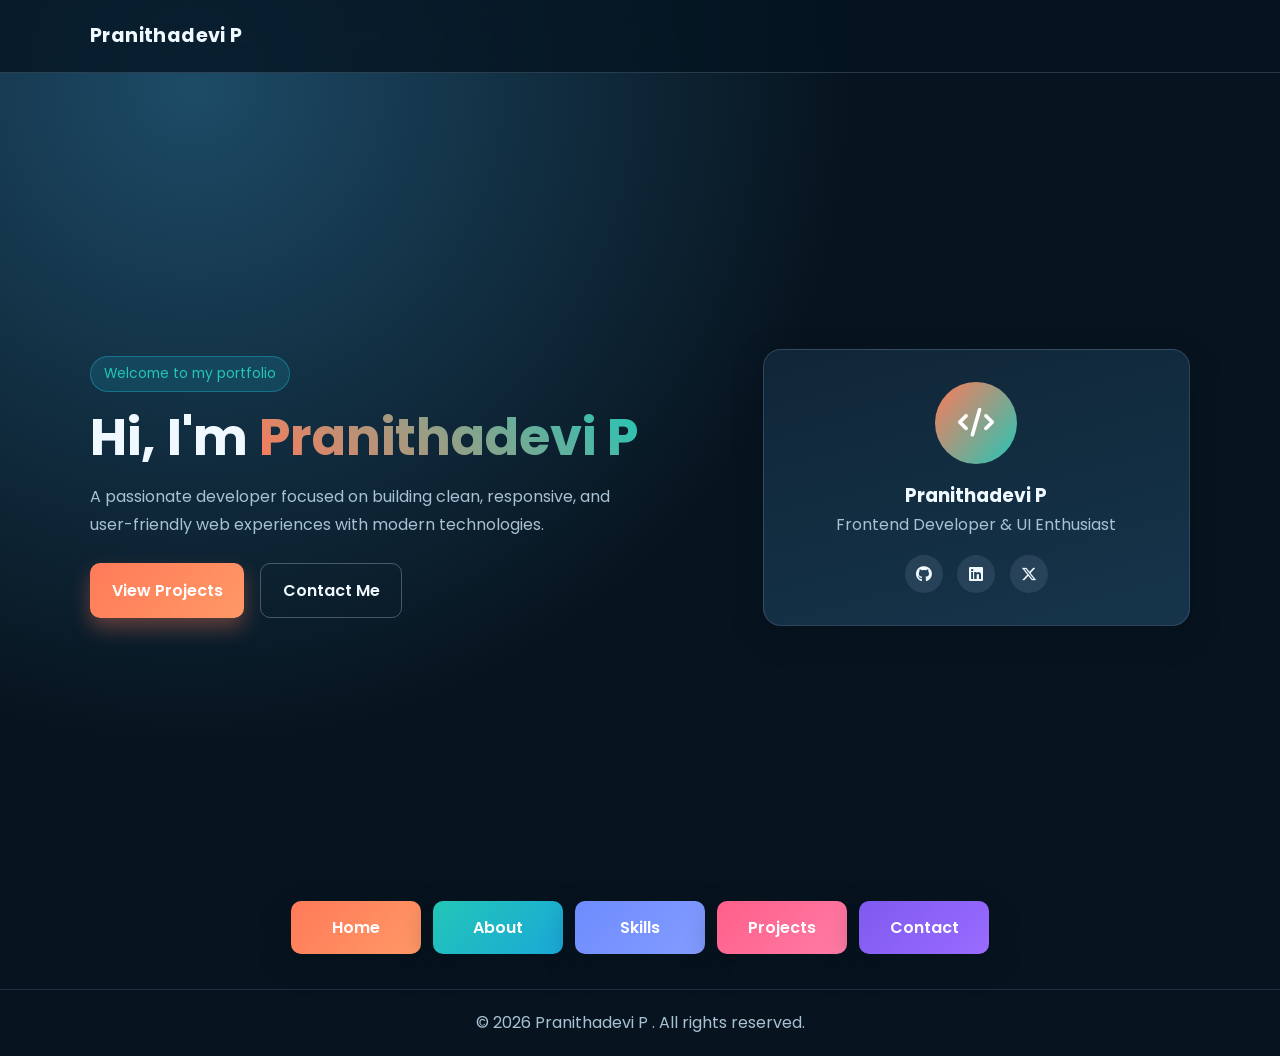
<file: index.html>
<!DOCTYPE html>
<html lang="en">
  <head>
    <meta charset="UTF-8" />
    <meta name="viewport" content="width=device-width, initial-scale=1.0" />
    <meta
      name="description"
      content="Pranithadevi P - Personal portfolio website showcasing skills, projects, and contact details."
    />
    <title>Pranithadevi P  | Home</title>
    <link rel="preconnect" href="https://fonts.googleapis.com" />
    <link rel="preconnect" href="https://fonts.gstatic.com" crossorigin />
    <link
      href="https://fonts.googleapis.com/css2?family=Poppins:wght@300;400;500;600;700&display=swap"
      rel="stylesheet"
    />
    <link
      rel="stylesheet"
      href="https://cdnjs.cloudflare.com/ajax/libs/font-awesome/6.5.2/css/all.min.css"
      integrity="sha512-SnH5WK+bZxgPHs44uWix+LLJAJ9/2PkPKZ5QiAj6Ta86w+fsb2TkR4j8N8R1Q6qK6+Q6f0rQz9R+fL4x0iQp5g=="
      crossorigin="anonymous"
      referrerpolicy="no-referrer"
    />
    <link rel="stylesheet" href="styles.css" />
  </head>
  <body>
    <header class="header">
      <div class="container nav-wrap">
        <a href="index.html" class="brand">Pranithadevi P </a>
        <button class="menu-toggle" id="menuToggle" aria-label="Toggle menu">
          <i class="fa-solid fa-bars"></i>
        </button>
        
      </div>
    </header>

    <main>
      <section class="hero section">
        <div class="container hero-grid">
          <div class="hero-content reveal active">
            <p class="tag">Welcome to my portfolio</p>
            <h1>Hi, I'm <span>Pranithadevi P </span></h1>
            <p class="hero-text">
              A passionate developer focused on building clean, responsive, and
              user-friendly web experiences with modern technologies.
            </p>
            <div class="hero-actions">
              <a href="projects.html" class="btn btn-primary">View Projects</a>
              <a href="contact.html" class="btn btn-outline">Contact Me</a>
            </div>
          </div>
          <div class="hero-card reveal active">
            <div class="avatar">
              <i class="fa-solid fa-code"></i>
            </div>
            <h3>Pranithadevi P </h3>
            <p>Frontend Developer & UI Enthusiast</p>
            <div class="socials">
              <a href="#" aria-label="GitHub"><i class="fa-brands fa-github"></i></a>
              <a href="#" aria-label="LinkedIn"><i class="fa-brands fa-linkedin"></i></a>
              <a href="#" aria-label="Twitter"><i class="fa-brands fa-x-twitter"></i></a>
            </div>
          </div>
        </div>
      </section>

      <section class="section bottom-nav">
        <div class="container">
          <div class="bottom-nav-buttons">
            <a href="index.html" class="btn page-btn page-btn-home">Home</a>
            <a href="about.html" class="btn page-btn page-btn-about">About</a>
            <a href="skills.html" class="btn page-btn page-btn-skills">Skills</a>
            <a href="projects.html" class="btn page-btn page-btn-projects">Projects</a>
            <a href="contact.html" class="btn page-btn page-btn-contact">Contact</a>
          </div>
        </div>
      </section>
    </main>

    <footer class="footer">
      <div class="container">
        <p>© <span id="year"></span> Pranithadevi P . All rights reserved.</p>
      </div>
    </footer>

    <script src="script.js"></script>
  </body>
</html>
</file>
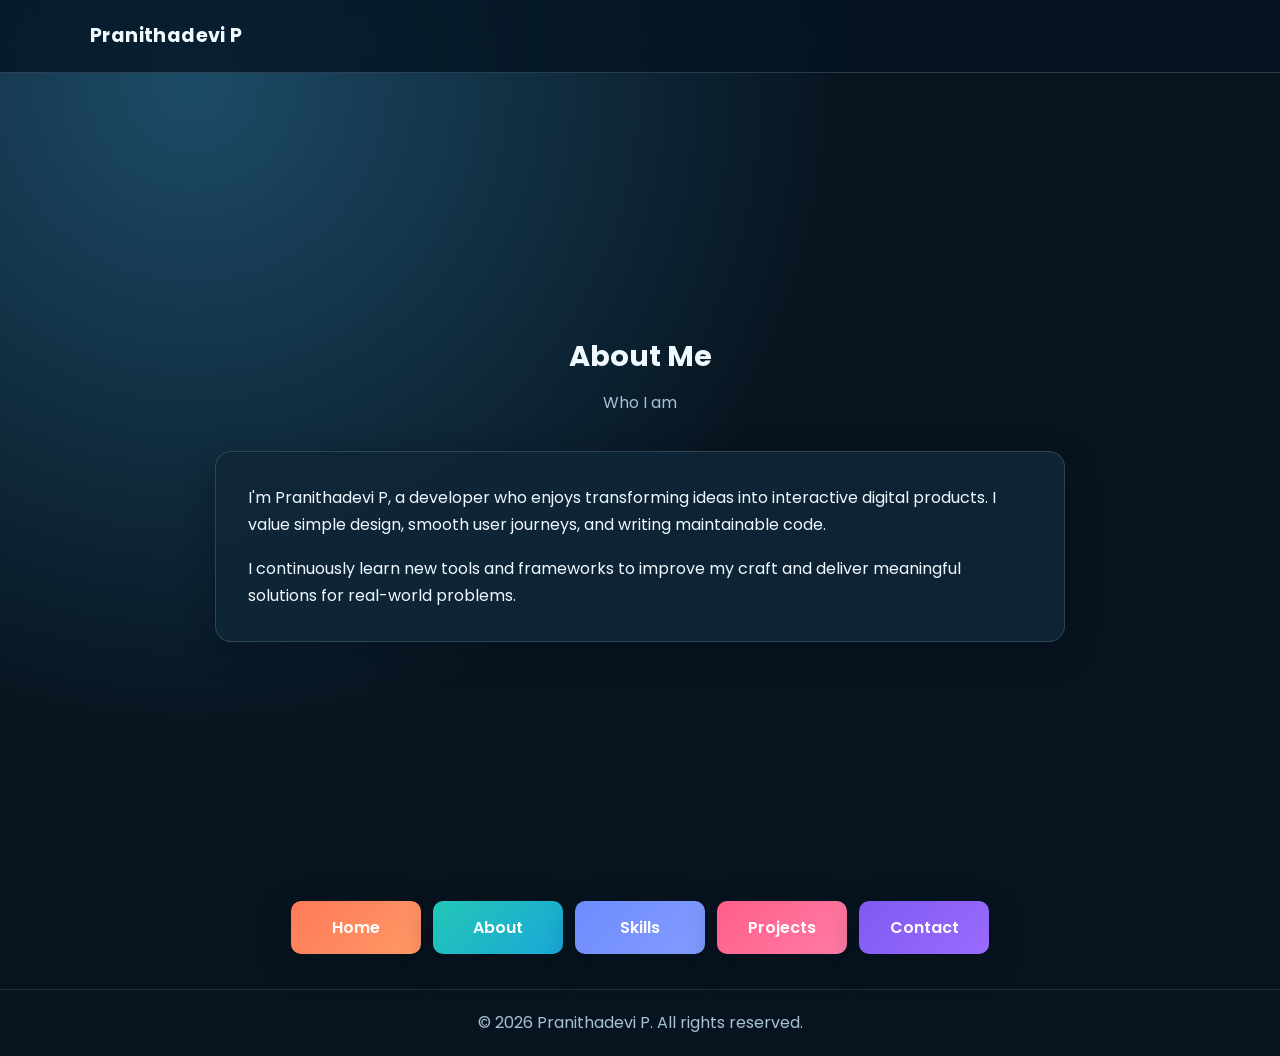
<file: about.html>
<!DOCTYPE html>
<html lang="en">
  <head>
    <meta charset="UTF-8" />
    <meta name="viewport" content="width=device-width, initial-scale=1.0" />
    <meta name="description" content="About Pranithadevi P" />
    <title>Pranithadevi P | About</title>
    <link rel="preconnect" href="https://fonts.googleapis.com" />
    <link rel="preconnect" href="https://fonts.gstatic.com" crossorigin />
    <link
      href="https://fonts.googleapis.com/css2?family=Poppins:wght@300;400;500;600;700&display=swap"
      rel="stylesheet"
    />
    <link
      rel="stylesheet"
      href="https://cdnjs.cloudflare.com/ajax/libs/font-awesome/6.5.2/css/all.min.css"
      integrity="sha512-SnH5WK+bZxgPHs44uWix+LLJAJ9/2PkPKZ5QiAj6Ta86w+fsb2TkR4j8N8R1Q6qK6+Q6f0rQz9R+fL4x0iQp5g=="
      crossorigin="anonymous"
      referrerpolicy="no-referrer"
    />
    <link rel="stylesheet" href="styles.css" />
  </head>
  <body>
    <header class="header">
      <div class="container nav-wrap">
        <a href="index.html" class="brand">Pranithadevi P</a>
        <button class="menu-toggle" id="menuToggle" aria-label="Toggle menu">
          <i class="fa-solid fa-bars"></i>
        </button>
        
      </div>
    </header>

    <main>
      <section class="section page-top">
        <div class="container reveal active">
          <h2 class="section-title">About Me</h2>
          <p class="section-subtitle">Who I am</p>
          <div class="about-card">
            <p>
              I'm Pranithadevi P, a developer who enjoys transforming ideas into
              interactive digital products. I value simple design, smooth user
              journeys, and writing maintainable code.
            </p>
            <p>
              I continuously learn new tools and frameworks to improve my craft
              and deliver meaningful solutions for real-world problems.
            </p>
          </div>
        </div>
      </section>

      <section class="section bottom-nav">
        <div class="container">
          <div class="bottom-nav-buttons">
            <a href="index.html" class="btn page-btn page-btn-home">Home</a>
            <a href="about.html" class="btn page-btn page-btn-about">About</a>
            <a href="skills.html" class="btn page-btn page-btn-skills">Skills</a>
            <a href="projects.html" class="btn page-btn page-btn-projects">Projects</a>
            <a href="contact.html" class="btn page-btn page-btn-contact">Contact</a>
          </div>
        </div>
      </section>
    </main>

    <footer class="footer">
      <div class="container">
        <p>© <span id="year"></span> Pranithadevi P. All rights reserved.</p>
      </div>
    </footer>

    <script src="script.js"></script>
  </body>
</html>
</file>
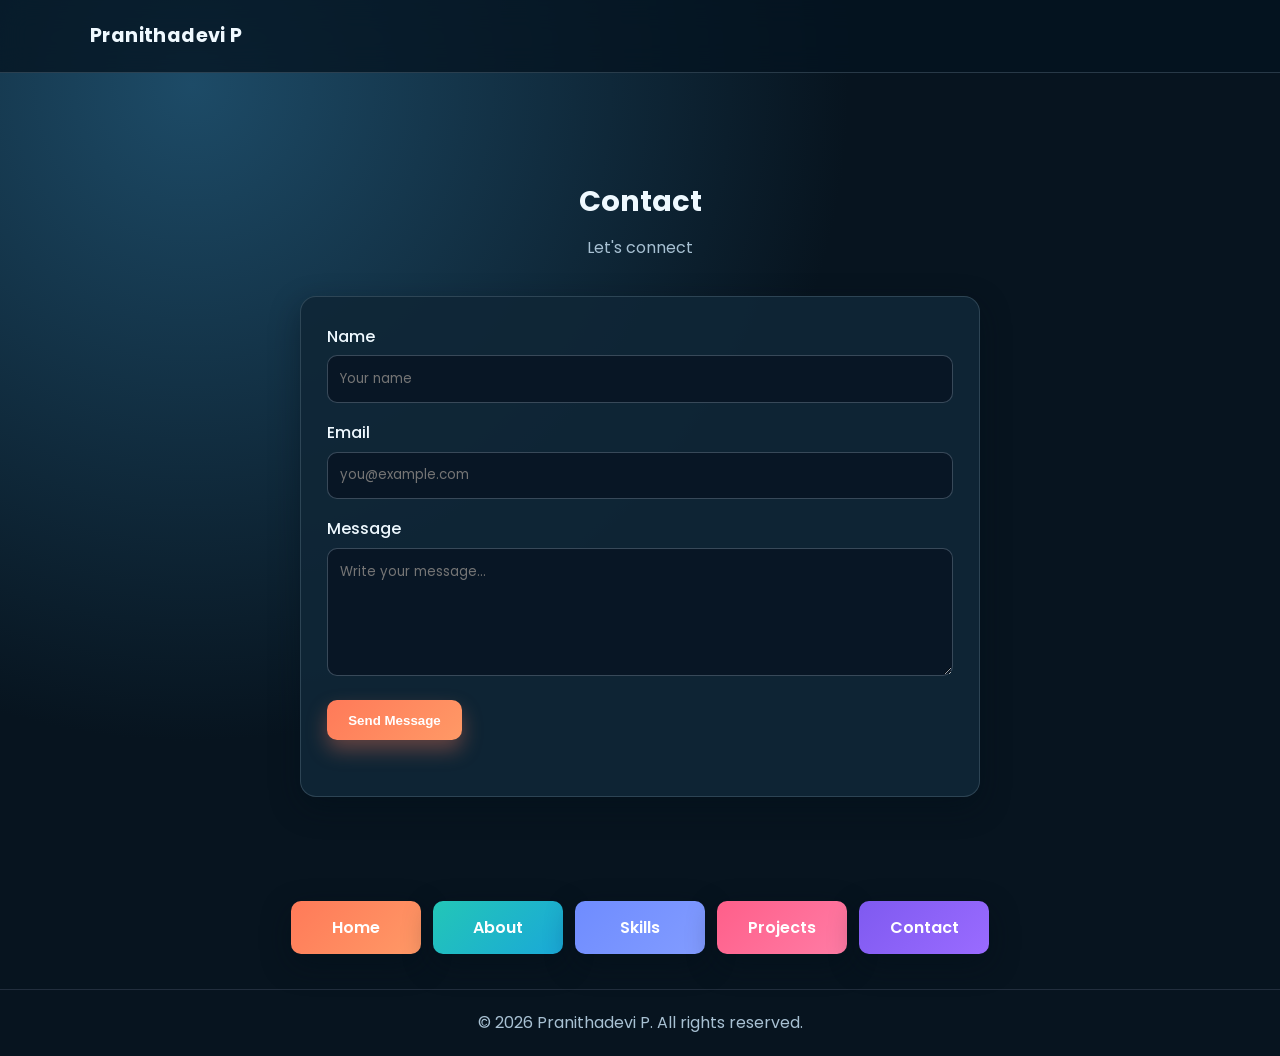
<file: contact.html>
<!DOCTYPE html>
<html lang="en">
  <head>
    <meta charset="UTF-8" />
    <meta name="viewport" content="width=device-width, initial-scale=1.0" />
    <meta name="description" content="Contact Pranithadevi P" />
    <title>Pranithadevi P | Contact</title>
    <link rel="preconnect" href="https://fonts.googleapis.com" />
    <link rel="preconnect" href="https://fonts.gstatic.com" crossorigin />
    <link
      href="https://fonts.googleapis.com/css2?family=Poppins:wght@300;400;500;600;700&display=swap"
      rel="stylesheet"
    />
    <link
      rel="stylesheet"
      href="https://cdnjs.cloudflare.com/ajax/libs/font-awesome/6.5.2/css/all.min.css"
      integrity="sha512-SnH5WK+bZxgPHs44uWix+LLJAJ9/2PkPKZ5QiAj6Ta86w+fsb2TkR4j8N8R1Q6qK6+Q6f0rQz9R+fL4x0iQp5g=="
      crossorigin="anonymous"
      referrerpolicy="no-referrer"
    />
    <link rel="stylesheet" href="styles.css" />
  </head>
  <body>
    <header class="header">
      <div class="container nav-wrap">
        <a href="index.html" class="brand">Pranithadevi P</a>
        <button class="menu-toggle" id="menuToggle" aria-label="Toggle menu">
          <i class="fa-solid fa-bars"></i>
        </button>
        
      </div>
    </header>

    <main>
      <section class="section page-top">
        <div class="container reveal active">
          <h2 class="section-title">Contact</h2>
          <p class="section-subtitle">Let's connect</p>
          <form class="contact-form" id="contactForm">
            <div class="input-group">
              <label for="name">Name</label>
              <input type="text" id="name" name="name" placeholder="Your name" required />
            </div>
            <div class="input-group">
              <label for="email">Email</label>
              <input type="email" id="email" name="email" placeholder="you@example.com" required />
            </div>
            <div class="input-group">
              <label for="message">Message</label>
              <textarea
                id="message"
                name="message"
                rows="5"
                placeholder="Write your message..."
                required
              ></textarea>
            </div>
            <button type="submit" class="btn btn-primary">Send Message</button>
            <p id="formFeedback" class="form-feedback" aria-live="polite"></p>
          </form>
        </div>
      </section>

      <section class="section bottom-nav">
        <div class="container">
          <div class="bottom-nav-buttons">
            <a href="index.html" class="btn page-btn page-btn-home">Home</a>
            <a href="about.html" class="btn page-btn page-btn-about">About</a>
            <a href="skills.html" class="btn page-btn page-btn-skills">Skills</a>
            <a href="projects.html" class="btn page-btn page-btn-projects">Projects</a>
            <a href="contact.html" class="btn page-btn page-btn-contact">Contact</a>
          </div>
        </div>
      </section>
    </main>

    <footer class="footer">
      <div class="container">
        <p>© <span id="year"></span> Pranithadevi P. All rights reserved.</p>
      </div>
    </footer>

    <script src="script.js"></script>
  </body>
</html>
</file>
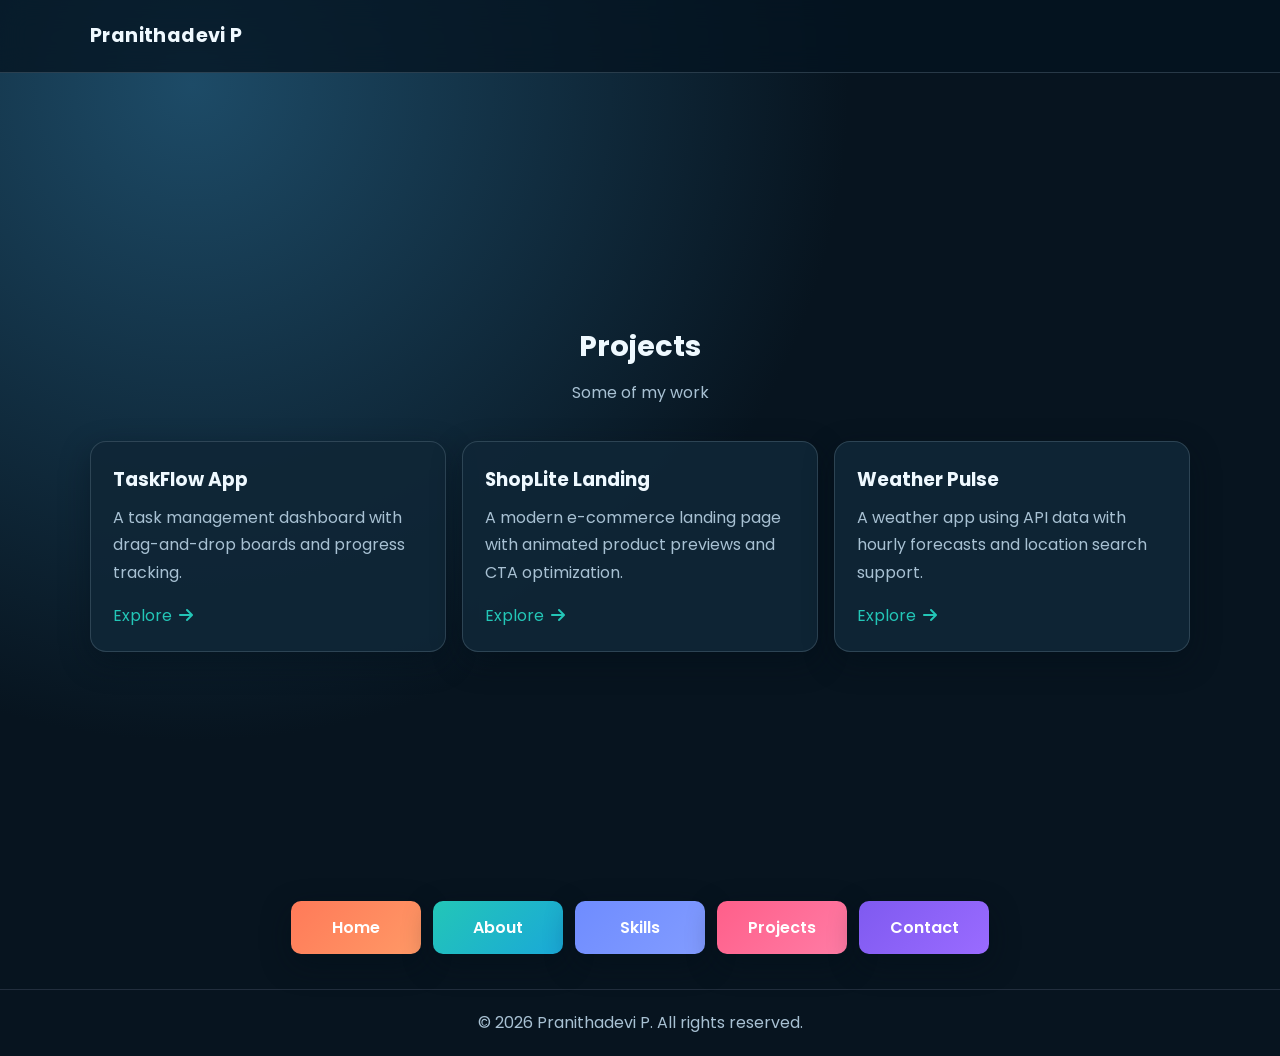
<file: pojects.html>
<!DOCTYPE html>
<html lang="en">
  <head>
    <meta charset="UTF-8" />
    <meta name="viewport" content="width=device-width, initial-scale=1.0" />
    <meta name="description" content="Projects by Pranithadevi P" />
    <title>Pranithadevi P | Projects</title>
    <link rel="preconnect" href="https://fonts.googleapis.com" />
    <link rel="preconnect" href="https://fonts.gstatic.com" crossorigin />
    <link
      href="https://fonts.googleapis.com/css2?family=Poppins:wght@300;400;500;600;700&display=swap"
      rel="stylesheet"
    />
    <link
      rel="stylesheet"
      href="https://cdnjs.cloudflare.com/ajax/libs/font-awesome/6.5.2/css/all.min.css"
      integrity="sha512-SnH5WK+bZxgPHs44uWix+LLJAJ9/2PkPKZ5QiAj6Ta86w+fsb2TkR4j8N8R1Q6qK6+Q6f0rQz9R+fL4x0iQp5g=="
      crossorigin="anonymous"
      referrerpolicy="no-referrer"
    />
    <link rel="stylesheet" href="styles.css" />
  </head>
  <body>
    <header class="header">
      <div class="container nav-wrap">
        <a href="index.html" class="brand">Pranithadevi P</a>
        <button class="menu-toggle" id="menuToggle" aria-label="Toggle menu">
          <i class="fa-solid fa-bars"></i>
        </button>
       
      </div>
    </header>

    <main>
      <section class="section page-top">
        <div class="container reveal active">
          <h2 class="section-title">Projects</h2>
          <p class="section-subtitle">Some of my work</p>
          <div class="projects-grid">
            <article class="project-card">
              <h3>TaskFlow App</h3>
              <p>
                A task management dashboard with drag-and-drop boards and
                progress tracking.
              </p>
              <a href="#" class="project-link"
                >Explore <i class="fa-solid fa-arrow-right"></i
              ></a>
            </article>
            <article class="project-card">
              <h3>ShopLite Landing</h3>
              <p>
                A modern e-commerce landing page with animated product previews
                and CTA optimization.
              </p>
              <a href="#" class="project-link"
                >Explore <i class="fa-solid fa-arrow-right"></i
              ></a>
            </article>
            <article class="project-card">
              <h3>Weather Pulse</h3>
              <p>
                A weather app using API data with hourly forecasts and location
                search support.
              </p>
              <a href="#" class="project-link"
                >Explore <i class="fa-solid fa-arrow-right"></i
              ></a>
            </article>
          </div>
        </div>
      </section>

      <section class="section bottom-nav">
        <div class="container">
          <div class="bottom-nav-buttons">
            <a href="index.html" class="btn page-btn page-btn-home">Home</a>
            <a href="about.html" class="btn page-btn page-btn-about">About</a>
            <a href="skills.html" class="btn page-btn page-btn-skills">Skills</a>
            <a href="projects.html" class="btn page-btn page-btn-projects">Projects</a>
            <a href="contact.html" class="btn page-btn page-btn-contact">Contact</a>
          </div>
        </div>
      </section>
    </main>

    <footer class="footer">
      <div class="container">
        <p>© <span id="year"></span> Pranithadevi P. All rights reserved.</p>
      </div>
    </footer>

    <script src="script.js"></script>
  </body>
</html>
</file>
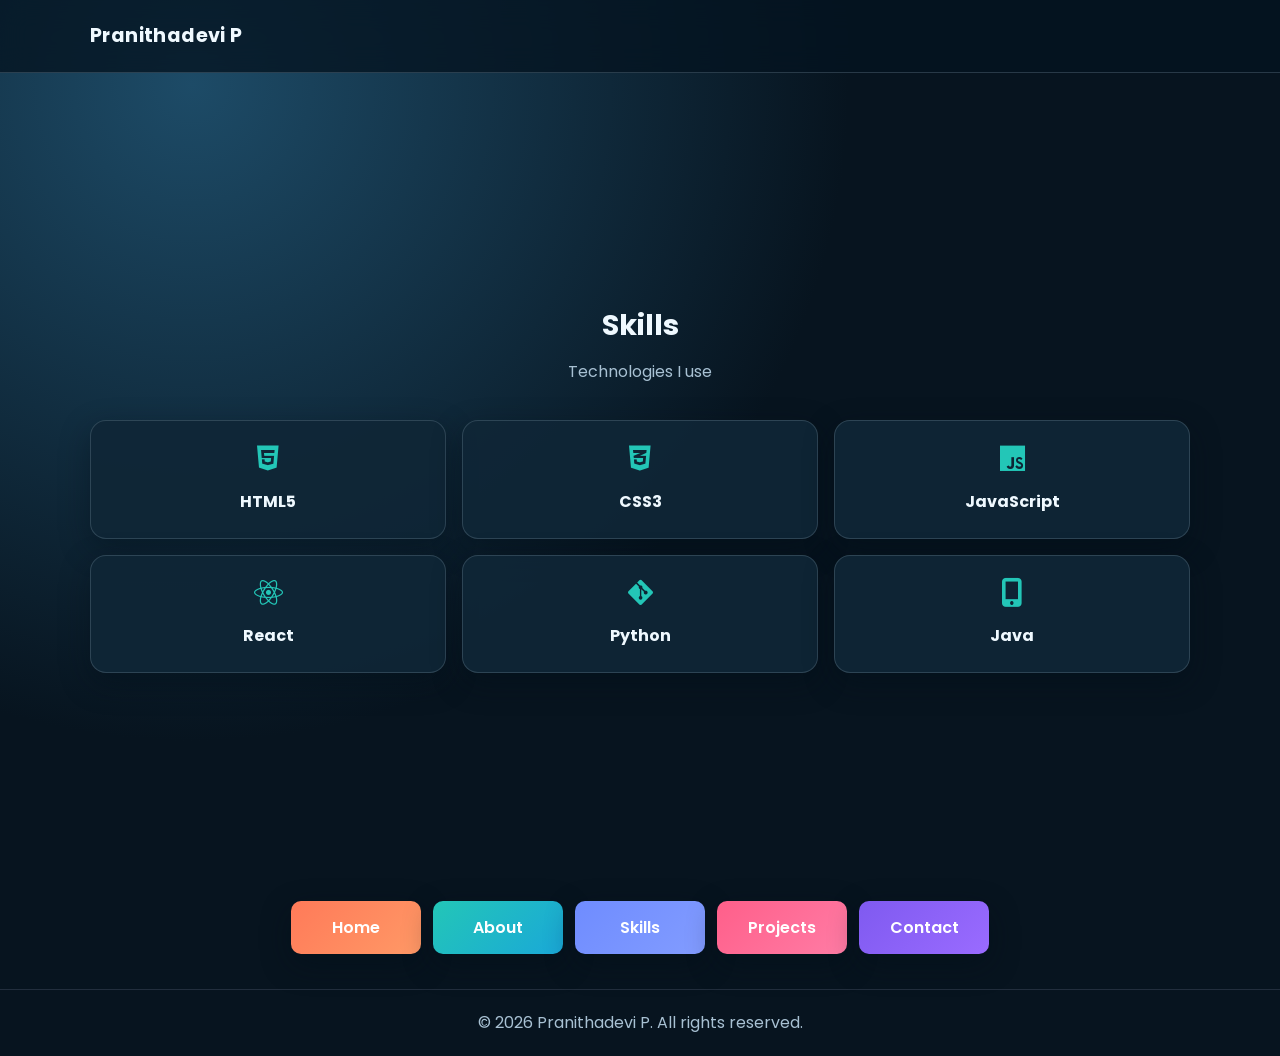
<file: skills.html>
<!DOCTYPE html>
<html lang="en">
  <head>
    <meta charset="UTF-8" />
    <meta name="viewport" content="width=device-width, initial-scale=1.0" />
    <meta name="description" content="Skills of Pranithadevi P" />
    <title>Pranithadevi P | Skills</title>
    <link rel="preconnect" href="https://fonts.googleapis.com" />
    <link rel="preconnect" href="https://fonts.gstatic.com" crossorigin />
    <link
      href="https://fonts.googleapis.com/css2?family=Poppins:wght@300;400;500;600;700&display=swap"
      rel="stylesheet"
    />
    <link
      rel="stylesheet"
      href="https://cdnjs.cloudflare.com/ajax/libs/font-awesome/6.5.2/css/all.min.css"
      integrity="sha512-SnH5WK+bZxgPHs44uWix+LLJAJ9/2PkPKZ5QiAj6Ta86w+fsb2TkR4j8N8R1Q6qK6+Q6f0rQz9R+fL4x0iQp5g=="
      crossorigin="anonymous"
      referrerpolicy="no-referrer"
    />
    <link rel="stylesheet" href="styles.css" />
  </head>
  <body>
    <header class="header">
      <div class="container nav-wrap">
        <a href="index.html" class="brand">Pranithadevi P</a>
        <button class="menu-toggle" id="menuToggle" aria-label="Toggle menu">
          <i class="fa-solid fa-bars"></i>
        </button>
        
      </div>
    </header>

    <main>
      <section class="section page-top">
        <div class="container reveal active">
          <h2 class="section-title">Skills</h2>
          <p class="section-subtitle">Technologies I use</p>
          <div class="skills-grid">
            <article class="skill-card">
              <i class="fa-brands fa-html5"></i>
              <h4>HTML5</h4>
            </article>
            <article class="skill-card">
              <i class="fa-brands fa-css3-alt"></i>
              <h4>CSS3</h4>
            </article>
            <article class="skill-card">
              <i class="fa-brands fa-js"></i>
              <h4>JavaScript</h4>
            </article>
            <article class="skill-card">
              <i class="fa-brands fa-react"></i>
              <h4>React</h4>
            </article>
            <article class="skill-card">
              <i class="fa-brands fa-git-alt"></i>
              <h4>Python</h4>
            </article>
            <article class="skill-card">
              <i class="fa-solid fa-mobile-screen-button"></i>
              <h4>Java</h4>
            </article>
          </div>
        </div>
      </section>

      <section class="section bottom-nav">
        <div class="container">
          <div class="bottom-nav-buttons">
            <a href="index.html" class="btn page-btn page-btn-home">Home</a>
            <a href="about.html" class="btn page-btn page-btn-about">About</a>
            <a href="skills.html" class="btn page-btn page-btn-skills">Skills</a>
            <a href="projects.html" class="btn page-btn page-btn-projects">Projects</a>
            <a href="contact.html" class="btn page-btn page-btn-contact">Contact</a>
          </div>
        </div>
      </section>
    </main>

    <footer class="footer">
      <div class="container">
        <p>© <span id="year"></span> Pranithadevi P. All rights reserved.</p>
      </div>
    </footer>

    <script src="script.js"></script>
  </body>
</html>
</file>
<file: styles.css>
:root {
  --bg: #07141f;
  --surface: #102637;
  --surface-2: #15344b;
  --text: #eff9ff;
  --muted: #a8c1d3;
  --primary: #ff7a59;
  --primary-2: #23c6b7;
  --success: #4ade80;
  --shadow: 0 10px 30px rgba(2, 14, 24, 0.42);
}

* {
  margin: 0;
  padding: 0;
  box-sizing: border-box;
}

html {
  scroll-behavior: smooth;
}

body {
  font-family: "Poppins", sans-serif;
  background: radial-gradient(circle at 15% 8%, #1d4b67, var(--bg) 45%);
  color: var(--text);
  line-height: 1.7;
}

a {
  color: inherit;
  text-decoration: none;
}

.container {
  width: min(1100px, 92%);
  margin: 0 auto;
}

.section {
  padding: 5.5rem 0;
}

.section-title {
  font-size: clamp(1.8rem, 2vw, 2.3rem);
  text-align: center;
}

.section-subtitle {
  text-align: center;
  color: var(--muted);
  margin-top: 0.5rem;
  margin-bottom: 2.2rem;
}

.header {
  position: sticky;
  top: 0;
  z-index: 1000;
  backdrop-filter: blur(14px);
  background: rgba(5, 20, 33, 0.78);
  border-bottom: 1px solid rgba(168, 193, 211, 0.22);
}

.nav-wrap {
  display: flex;
  align-items: center;
  justify-content: space-between;
  min-height: 72px;
}

.brand {
  font-size: 1.2rem;
  font-weight: 700;
  letter-spacing: 0.4px;
}

.nav {
  display: flex;
  gap: 1.5rem;
}

.nav a {
  color: var(--muted);
  transition: color 0.3s ease;
}

.nav a:hover {
  color: var(--primary-2);
}

.nav a.active-link {
  color: var(--primary-2);
  font-weight: 600;
}

.menu-toggle {
  display: none;
  border: none;
  background: transparent;
  color: var(--text);
  font-size: 1.2rem;
  cursor: pointer;
}

.hero {
  min-height: calc(100vh - 72px);
  display: flex;
  align-items: center;
}

.page-top {
  min-height: calc(100vh - 72px);
  display: flex;
  align-items: center;
}

.hero-grid {
  display: grid;
  grid-template-columns: 1.2fr 0.8fr;
  gap: 2rem;
  align-items: center;
}

.tag {
  display: inline-block;
  font-size: 0.86rem;
  padding: 0.35rem 0.8rem;
  border-radius: 999px;
  color: var(--primary-2);
  background: rgba(32, 217, 255, 0.12);
  border: 1px solid rgba(32, 217, 255, 0.3);
}

.hero h1 {
  font-size: clamp(2rem, 4vw, 3.2rem);
  line-height: 1.15;
  margin: 1rem 0;
}

.hero h1 span {
  background: linear-gradient(45deg, var(--primary), var(--primary-2));
  -webkit-background-clip: text;
  background-clip: text;
  color: transparent;
}

.hero-text {
  max-width: 560px;
  color: var(--muted);
}

.hero-actions {
  margin-top: 1.6rem;
  display: flex;
  gap: 1rem;
  flex-wrap: wrap;
}

.btn {
  display: inline-flex;
  align-items: center;
  justify-content: center;
  border-radius: 10px;
  padding: 0.8rem 1.35rem;
  font-weight: 600;
  transition: transform 0.25s ease, box-shadow 0.25s ease, background 0.25s ease;
}

.btn:hover {
  transform: translateY(-2px);
}

.btn-primary {
  background: linear-gradient(135deg, var(--primary), #ff9966);
  color: #ffffff;
  box-shadow: 0 10px 20px rgba(255, 122, 89, 0.35);
  border: none;
  cursor: pointer;
}

.btn-outline {
  border: 1px solid rgba(168, 193, 211, 0.36);
  color: var(--text);
}

.btn-outline:hover {
  background: rgba(168, 193, 211, 0.1);
}

.hero-card {
  background: linear-gradient(165deg, var(--surface), var(--surface-2));
  padding: 2rem;
  border: 1px solid rgba(173, 182, 215, 0.2);
  border-radius: 18px;
  box-shadow: var(--shadow);
  text-align: center;
}

.avatar {
  width: 82px;
  height: 82px;
  margin: 0 auto 1rem;
  border-radius: 50%;
  display: grid;
  place-items: center;
  font-size: 1.8rem;
  color: #fff;
  background: linear-gradient(130deg, var(--primary), var(--primary-2));
}

.hero-card p {
  color: var(--muted);
}

.socials {
  margin-top: 1rem;
  display: flex;
  justify-content: center;
  gap: 0.9rem;
}

.socials a {
  width: 38px;
  height: 38px;
  border-radius: 50%;
  display: grid;
  place-items: center;
  background: rgba(173, 182, 215, 0.13);
  transition: transform 0.25s ease, background 0.25s ease;
}

.socials a:hover {
  background: rgba(255, 122, 89, 0.32);
  transform: translateY(-3px);
}

.about-card,
.project-card,
.contact-form,
.skill-card {
  background: rgba(16, 38, 55, 0.92);
  border: 1px solid rgba(168, 193, 211, 0.2);
  border-radius: 16px;
  box-shadow: var(--shadow);
}

.about-card {
  padding: 2rem;
  max-width: 850px;
  margin: 0 auto;
}

.about-card p + p {
  margin-top: 1rem;
}

.skills-grid {
  display: grid;
  grid-template-columns: repeat(3, minmax(0, 1fr));
  gap: 1rem;
}

.skill-card {
  padding: 1.4rem;
  text-align: center;
  transition: transform 0.3s ease, border-color 0.3s ease;
}

.skill-card i {
  font-size: 1.8rem;
  color: var(--primary-2);
}

.skill-card h4 {
  margin-top: 0.7rem;
}

.skill-card:hover {
  transform: translateY(-6px);
  border-color: rgba(124, 92, 255, 0.5);
}

.projects-grid {
  display: grid;
  grid-template-columns: repeat(3, minmax(0, 1fr));
  gap: 1rem;
}

.project-card {
  padding: 1.4rem;
  transition: transform 0.25s ease, border-color 0.25s ease;
}

.project-card h3 {
  margin-bottom: 0.5rem;
}

.project-card p {
  color: var(--muted);
}

.project-link {
  margin-top: 1rem;
  display: inline-flex;
  align-items: center;
  gap: 0.4rem;
  color: var(--primary-2);
}

.project-card:hover {
  transform: translateY(-6px);
  border-color: rgba(35, 198, 183, 0.5);
}

.contact-form {
  max-width: 680px;
  margin: 0 auto;
  padding: 1.6rem;
}

.input-group {
  margin-bottom: 1rem;
}

.input-group label {
  display: block;
  margin-bottom: 0.35rem;
  font-weight: 500;
}

.input-group input,
.input-group textarea {
  width: 100%;
  border: 1px solid rgba(168, 193, 211, 0.3);
  background: rgba(8, 22, 36, 0.9);
  color: var(--text);
  border-radius: 10px;
  padding: 0.8rem;
  font-family: inherit;
}

.input-group input:focus,
.input-group textarea:focus {
  outline: none;
  border-color: var(--primary-2);
  box-shadow: 0 0 0 3px rgba(35, 198, 183, 0.2);
}

.bottom-nav {
  padding-top: 0;
  padding-bottom: 2.2rem;
}

.bottom-nav-buttons {
  display: flex;
  flex-wrap: wrap;
  gap: 0.75rem;
  justify-content: center;
}

.page-btn {
  min-width: 130px;
  border: none;
  color: #ffffff;
  box-shadow: var(--shadow);
}

.page-btn-home {
  background: linear-gradient(135deg, #ff7a59, #ff9966);
}

.page-btn-about {
  background: linear-gradient(135deg, #23c6b7, #1aa8d8);
}

.page-btn-skills {
  background: linear-gradient(135deg, #6f8cff, #829cff);
}

.page-btn-projects {
  background: linear-gradient(135deg, #ff5f8a, #ff7ca5);
}

.page-btn-contact {
  background: linear-gradient(135deg, #7f5af0, #9a6bff);
}

.form-feedback {
  margin-top: 0.7rem;
  color: var(--success);
  min-height: 1.2rem;
}

.footer {
  border-top: 1px solid rgba(173, 182, 215, 0.16);
  padding: 1.2rem 0;
  text-align: center;
  color: var(--muted);
}

.reveal {
  opacity: 0;
  transform: translateY(28px);
  transition: opacity 0.8s ease, transform 0.8s ease;
}

.reveal.active {
  opacity: 1;
  transform: translateY(0);
}

@media (max-width: 920px) {
  .hero-grid,
  .projects-grid {
    grid-template-columns: 1fr;
  }

  .skills-grid {
    grid-template-columns: repeat(2, minmax(0, 1fr));
  }
}

@media (max-width: 700px) {
  .menu-toggle {
    display: block;
  }

  .nav {
    position: absolute;
    top: 72px;
    right: 4%;
    background: rgba(6, 23, 37, 0.98);
    border: 1px solid rgba(168, 193, 211, 0.24);
    border-radius: 12px;
    flex-direction: column;
    min-width: 170px;
    padding: 0.8rem;
    gap: 0.7rem;
    transform-origin: top right;
    opacity: 0;
    pointer-events: none;
    transform: scale(0.95);
    transition: opacity 0.25s ease, transform 0.25s ease;
  }

  .nav.open {
    opacity: 1;
    pointer-events: auto;
    transform: scale(1);
  }

  .hero {
    min-height: auto;
    padding-top: 3rem;
  }

  .skills-grid {
    grid-template-columns: 1fr;
  }

  .page-btn {
    min-width: 100%;
  }
}
</file>
